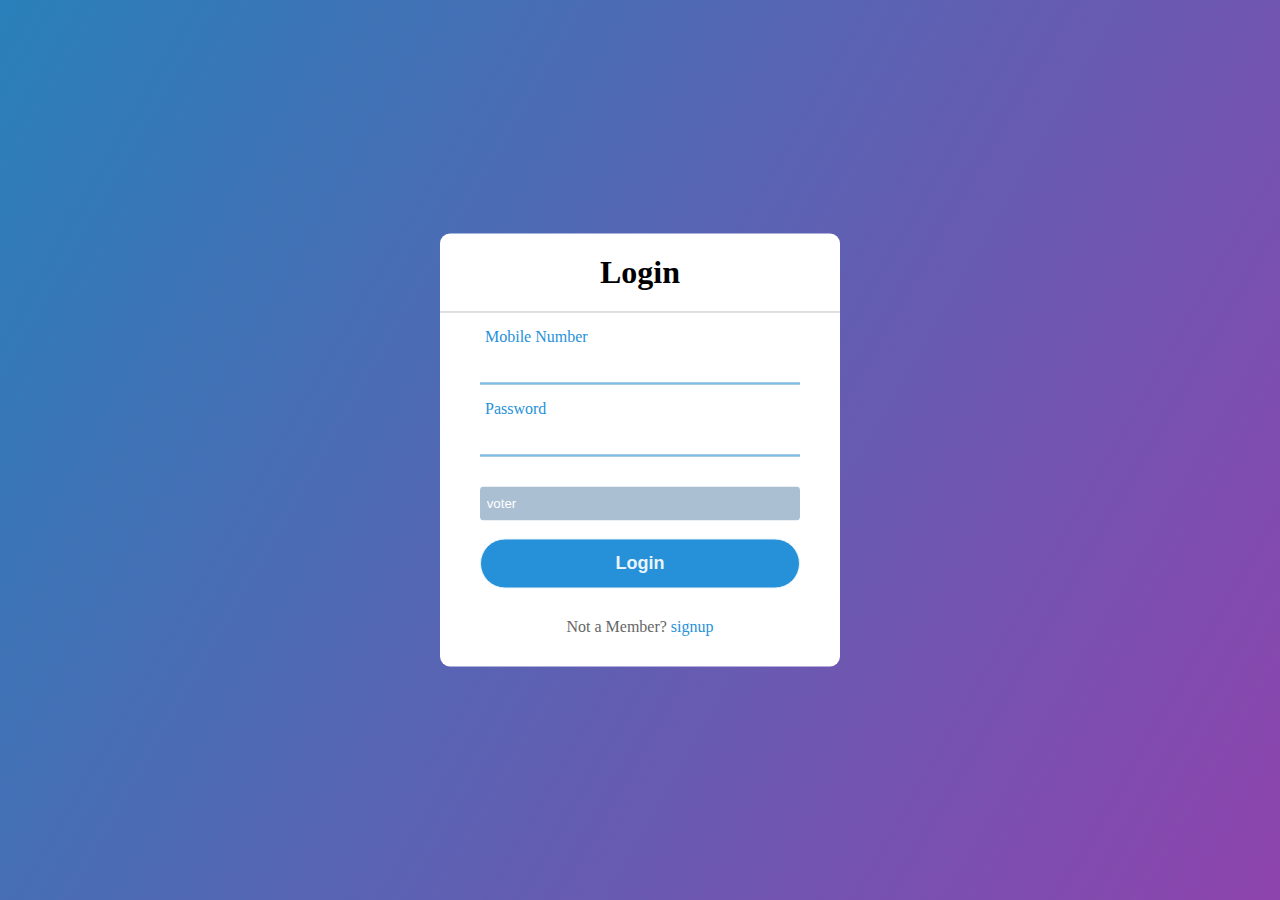
<file: index.html>
<html>
    <head>
        <title>Online voting system</title>
    </head>
        <body>
            <div class="center">
            <h1>Login</h1>
            <form action="api/login.php" method="POST">
                <div class="txt_field"><input type="number" name="mobile"><span></span><label>Mobile Number</label><br></div>
                <div class="txt_field"><input type="password" name="password"><span></span><label>Password</label><br></div> 
                <div class="select">             
                <select name="role" id="role">
                    <option value="1"><b><h2>voter</h2></b></option>
                    <option value="2"><b><h2>Candidate</b></h2></option>
                </select></div>
                <br><input name="loginbtn" type="submit" value="Login"></button><br>
                <div class="signup_link">
                Not a Member? <a href="http://localhost/mmproject/routes/register.html"> signup</a>
            </div>
            </form>
        </div>
        </body>
</html>

<style type="text/css">
body{
	margin:0;
	padding: 0;
	font-family: montserrat;
	background: linear-gradient(120deg,#2980b9,#8e44ad);
	height:100vh;
	overflow:hidden;
    display: flex;
    flex-direction: column;
    justify-content: center;
    align-items: center;
}
select{
    -webkit-appearance: none;
    -moz-appearance: none;
    -ms-appearance: none;
    appearance: none;
    outline: 0;
    box-shadow: none;
    border: 0!important;
    background: #abbfd3;
    background-image: none;
}
select::-ms-expand{
    display: none;
}
.select{
    position: relative;
    display: flex;
    width: 20em;
    height: 2.1em;
    line-height: 3;
    background: #5c6664;
    overflow: hidden;
    border-radius: .25em;
}
select{
    flex: 1;
    padding: 0 .5em;
    color: #fff;
    cursor: pointer;
}
.center{
	position: absolute;
	top:50%;
	left: 50%;
	transform: translate(-50%,-50%);
	width:400px;
	background:white;
	border-radius:10px;

}
.center h1{
	text-align: center;
	padding:0 0 20px 0;
	border-bottom: 1px solid silver;

}
.center form{
	padding:0 40px;
	box-sizing: border-box;

}
form .txt_field{
	position: relative;
	border-bottom: 2px solid #adadad;
	margin: 30px 0;
}
.txt_field input{
	width: 100%;
	padding: 0 5px;
	height: 40px;
	font-size: 16px;
	border: none;
	background: none;
	outline: none;
}

.txt_field label{
	position: absolute;
	top: 50%;
	left: 5px;
	color:#adadad;
	transform: translateY(-50%);
	font-size: 16px;
	pointer-events: none;
	transition: .5s;
}
.txt_field span::before{
	content:'';
	position:absolute;
	top:40px;
	left: 0;
	width:0%;
	height:2px;
	background:hsl(204, 74%, 70%);
	transition: .5s;
}
.txt_field input:focus ~ label,
.txt_field input:valid ~ label{
	top: -5px;
	color:#2691d9;
}
.txt_field input:focus ~ span::before,
.txt_field input:valid ~ span::before{
	width:100%;


}
.role{
    content:'';
	position:absolute;
	top:40px;
	left: 0;
	width:0%;
	height:2px;
	background:#2691d9;
	transition: .5s;
}


.pass:hover{
	text-decoration: underline;
}
input[type="submit"]{
	width:100%;
	height: 50px;
	border: 1px solid;
	background: #2691d9;
	border-radius: 25px;
	font-size: 18px;
	color: #e9f4fb;
	font-weight: 700;
	cursor: :pointer;
	outline: none;
}
input[type="submit"]:hover{
	border-color:#2691d9;
	transition: .5s;
}
.signup_link{
	margin:30px 0;
	text-align: center;
	font-size:16px;
	color: #666666;  
}
.signup_link a{
	color:#2691d9;
	text-decoration: none;
}
.signup_link a:hover{
	text-decoration: underline;
}
.custom-select {
  position: relative;
  font-family: Arial;
}

</style>
</file>
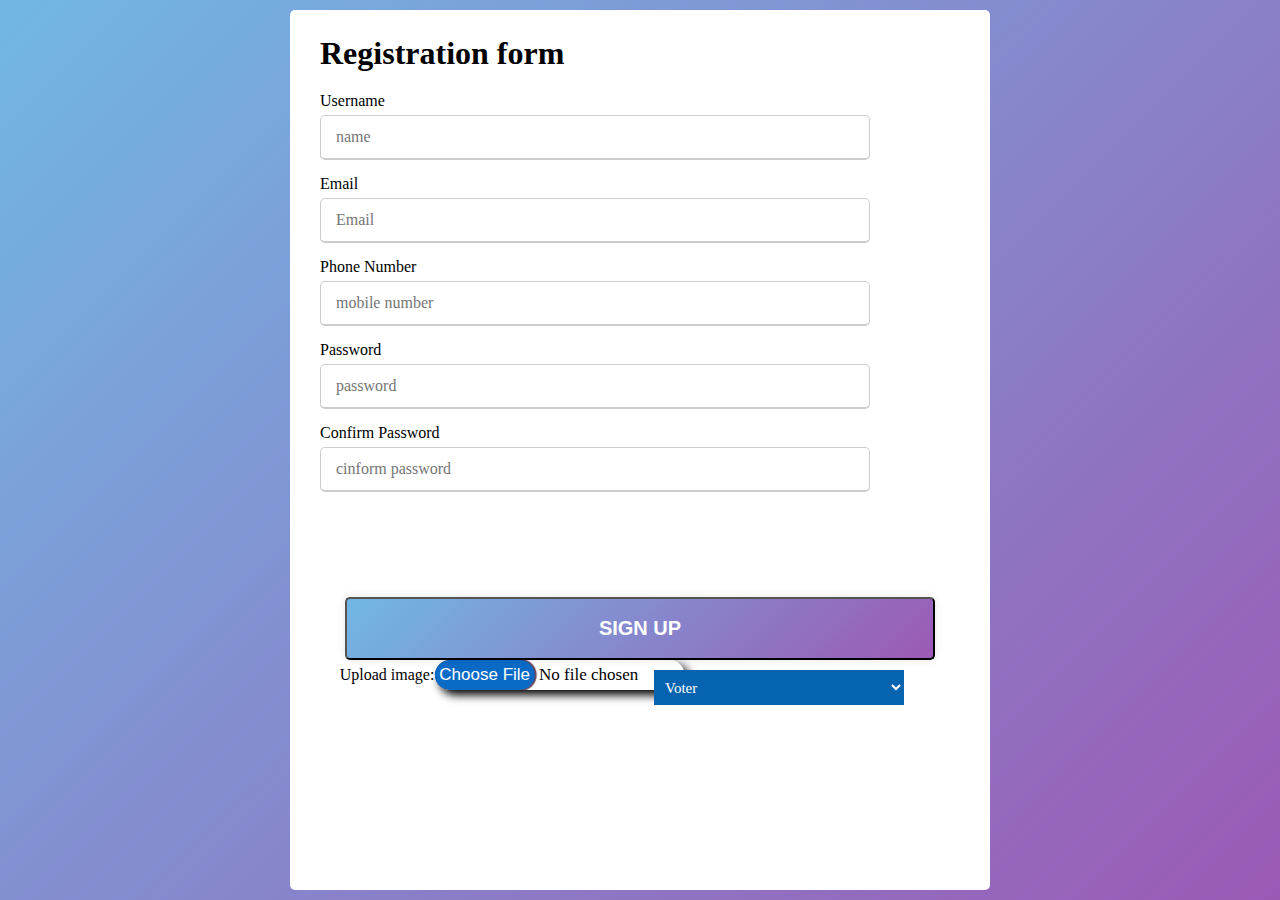
<file: routes/register.html>
<html lang="en">
    <head>
        <meta charset="UTF-8">
        <meta http-equiv="X-UA-Compatible" content="IE=edge">
        <meta name="viewport" content="width=device-width, initial-scale=1.0">
        <title>online voting system</title>
    </head>
    <body>
        <div class="container">
            <h1>Registration form</h1>
        <form action="../api/register.php" method="POST" enctype="multipart/form-data">
            <div class="user-details">
            <div class="input-box"><span class="details" size="90">Username</span><input type="text" name="name" required="Username required" placeholder="name"></div><br><br>
            <div class="input-box"><span class="details">Email</span><input type="email" name="email" pattern="^([a-zA-Z0-9_\-\.]+)@((\[[0-9]{1,3}\.[0-9]{1,3}\.[0-9]{1,3}\.)|(([a-zA-Z0-9\-]+\.)+))([a-zA-Z]{2,4}|[0-9]{1,3})(\]?)$" required="Email required" placeholder="Email"></div>
            <div class="input-box"><span class="details">Phone Number</span>           
            <input class="form-ac" type="text" name="mobile" placeholder="mobile number" minlength="10" maxlength="10" pattern="[7-9]{1}[0-9]{9}" required><br></div>
            <div class="input-box"><span class="details">Password</span><input type="password" name="password" required="Passwored required" placeholder="password"></div><br>
            <div class="input-box"><span class="details">Confirm Password</span><input type="password" name="cpassword" required="Password must need to confirmed" placeholder="cinform password"><br></div>
            <div class="file">Upload image:<input type="file" name="photo" required="You have to select your profile photo" class="upload-box"><br></div>
            <div class="box">
            <select name="role">
                <option value="1">Voter</option>
                <option value="2">Candidate</option>
            </select></div>
            <div class="button">
            <input type="submit" value="Sign up" class="btn"><br>
            </div>
        </form>
        </div>

        
    </body>
</html>
<style>
    *{
	margin: 0;
	padding: 0;
	box-sizing: border-box;
	font-family: montserrat;
}
body{
	display: flex;
	height: 100vh;
	justify-content: center;
	align-items: center;
	padding: 10px;
	background: linear-gradient(135deg, #71b7e6, #9b59b6);
}
.file{
    top: 75%;
    left: 40%;
    transform:translate(-50%,-50%);
    position: absolute;
}
.box{
    position: absolute;
    top: 80%;
    left: 55%;
    transform: translate(-50px,-50px);
}
.box select{
    background: #0563af;
    color: #fff;
    padding: 7px;
    width: 250px;
    height: 35px;
    border: none;
    font-size: 15px;
    box-shadow: 0 5px;
}
.upload-box{
    font-size: 17px;
    background: white;
    border-radius: 20px;
    box-shadow: 5px 5px 10px black;
    width: 250px;
}
::-webkit-file-upload-button{
    color: white;
    background: #0a6bc7;
    padding: 5px;
    border: none;
    border-radius: 50px;
    box-shadow: 1px 0 1px 1px #6b4559;
    outline: none;
}
::-webkit-file-upload-button:hover{
    background: #8b0cd4;

}
.btn{
    position:relative;
    left:25px;
    right:52px;
    bottom:10px;
    top: 90px;
    font-family: "Roboto", sans-serif;
    font-size: 20px;
    font-weight: bold;
    background: linear-gradient(135deg, #71b7e6, #9b59b6);
    width: 590px;
    padding: 18px;
    text-align: center;
    text-decoration: none;
    text-transform: uppercase;
    color: #fff;
    border-radius: 5px;
    cursor: pointer;
    box-shadow: 0 0 10px rgba(0, 0, 0, 0.1);
    -webkit-transition-duration: 0.3s;
    transition-duration: 0.3s;
    -webkit-transition-property: box-shadow, transform;
    transition-property: box-shadow, transform;


}
.btn:hover, .btn:focus, .btn:active{
    box-shadow: 0 0 20px rgba(0, 0, 0, 0.5);
    -webkit-transform:: scale(1.1);
    transform: scale(1.1);
}
.container{
	max-width: 700px;
    height: 100%;
	width: 100%;
	background: #fff;
	padding: 25px 30px;
	border-radius: 5px;
}
.container .title{
	font-size: 23px;
	font-weight: 500;
	position: relative;
}
.container .title::before{
	content:'';
	position: absolute;
	left:0;
	bottom: 0;
	height: 3px;
	width:30px;
	background:linear-gradient(135deg, #71b7e6, #9b59b6);
}
.container form .user-details{
	display: flex;
	flex-wrap: wrap;
	justify-content: space-between;
	margin:20px 0 12px 0;
}
form .user-details .input-box{
	margin-bottom: 15px;
	width: 550px;
}
form .user-details .input-box .details{
	display: block;
	font-weight: 500;
	margin-bottom: 5px;
}

.user-details .input-box input{
	height: 45px;
	width: 100%;
	outline: none;
	border-radius: 5px;
	border: 1px solid #ccc;
	padding-left: 15px;
	font-size: 16px;
	border-bottom-width: 2px;
	transition: all 0.3s ease; 
}
.user-details .input-box input:focus,
.user-details .input-box input:valid{
	border-color: #9b59b6;
}
form .gender-details .gender-title{
	font-size: 20px;
	font-weight: 500;
}
form .gender-details .category{
	display: flex;
	width:80%;
	margin:14px 0;
	justify-content: space-between; 
}
.gender-details .category label{
	display: flex;
	align-items: center;

}
.gender-details .category .dot{
	height: 18px;
	width: 18px;
	background: #d9d9d9;
	border-radius: 50%;
	margin-right: 10px;
	border: 5px solid transparent;
	transition: all 0.3s ease;
}
#dot-1:checked ~ .category label .one,
#dot-2:checked ~ .category label .two,
#dot-3:checked ~ .category label .three{
	border-color: #d9d9d9;
	background: #9b59b6;
}
form input[type="radio"]{
	display: none;
}
@media (max-width: 584px){
	.container{
	max-width: 100%;
}
form .user-details .input-box{
	margin-bottom: 15px;
	width: 100%;
}
form .gender-details .category{
	width:100%;
}
.container form .user-details{
	max-height: 300px;
	overflow-y: scroll;
}
.user-details::-webkit-scrollbar{
	width: 0;
 }
    
</style>
</file>
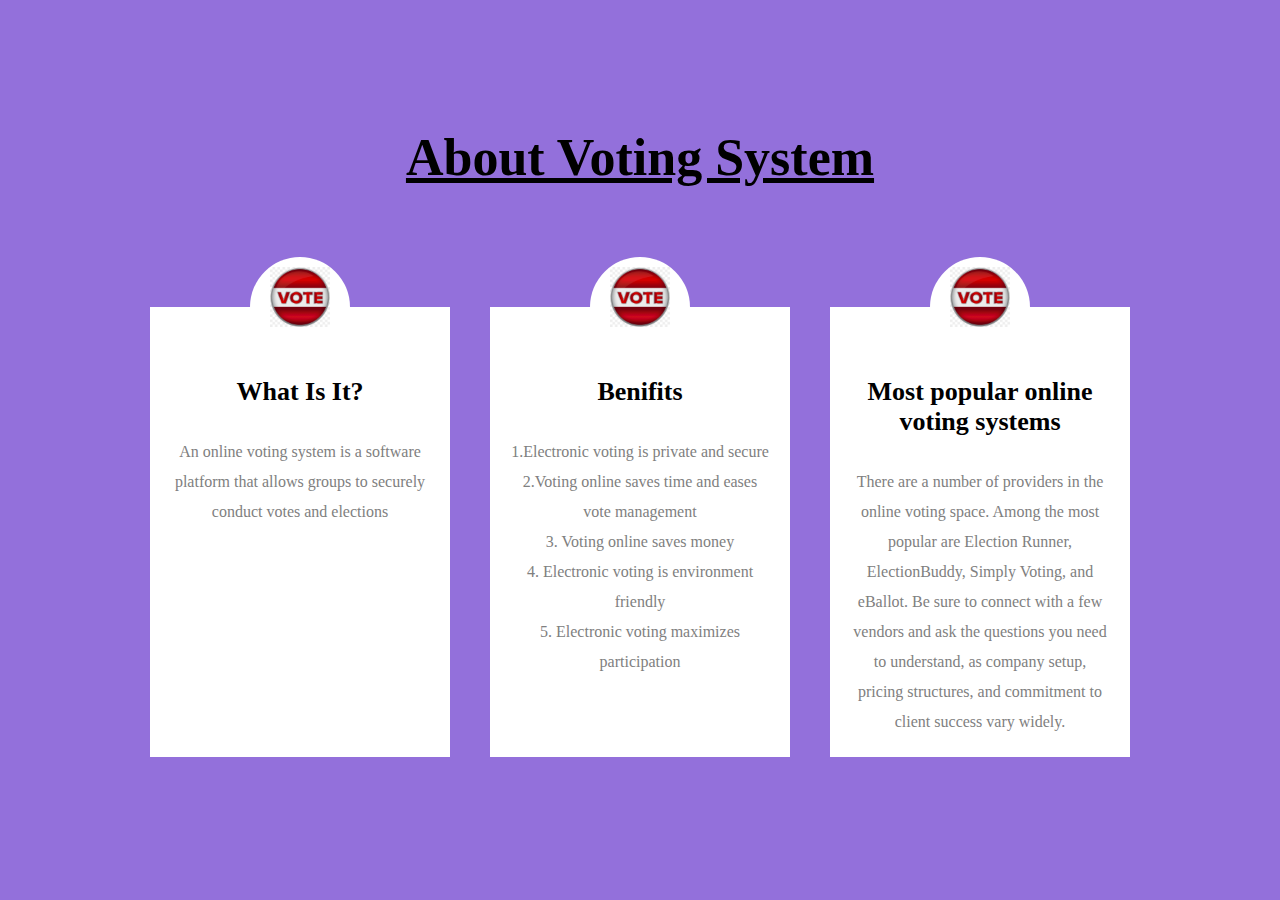
<file: routes/voting system/about.html>
<!DOCTYPE html>
<html>
<head>
	<meta charset="utf-8">
	<title>about form</title>
	<link rel="stylesheet"  href="ab.css">
</head>
<body>
	<div class="wrapper">
		<h1>About Voting System</h1>
		<div class="team">
			
			<div class="team_member">
				<div class="team_img">
					<img src="png-transparent-voting-voter-registration.png" alt="team_member_image">
				</div>
				<h3>What Is It?</h3><br>
				<p>An online voting system is a software platform that allows groups to securely conduct votes and elections</p>
			</div>
				<div class="team_member">
					<div class="team_img">
					<img src="png-transparent-voting-voter-registration.png" alt="team_member_image">
				</div>
				<h3>Benifits</h3><br>
				<p>1.Electronic voting is private and secure<br>
				   2.Voting online saves time and eases vote management<br>
			       3. Voting online saves money<br>
			       4. Electronic voting is environment friendly<br>
                   5. Electronic voting maximizes participation</p>
			</div>
					<div class="team_member">
						<div class="team_img">
					<img src="png-transparent-voting-voter-registration.png" alt="team_member_image">
				</div>
						<h3>Most popular online voting systems</h3><br>
<p>There are a number of providers in the online voting space. Among the most popular are Election Runner, ElectionBuddy, Simply Voting, and eBallot.

Be sure to connect with a few vendors and ask the questions you need to understand, as company setup, pricing structures, and commitment to client success vary widely.</p>
						
					</div>
				
			
		</div>
	</div>

</body>
</html>
</file>
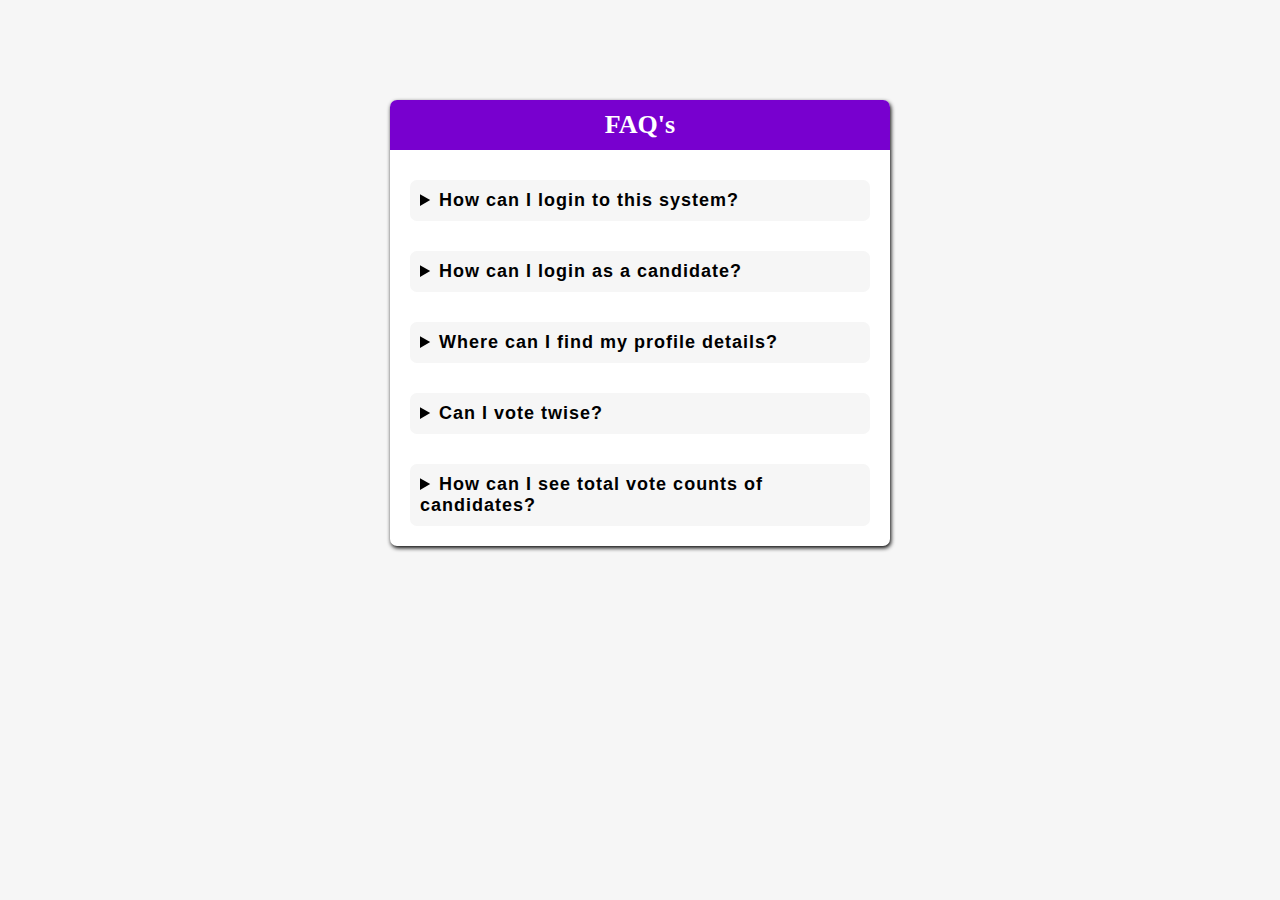
<file: routes/voting system/faq.html>
<!DOCTYPE html>
<html>
<head>
	<meta charset="utf-8">
	<title>faq form</title>
	<link rel="stylesheet"  href="f.css">
</head>
<body>
	<div class="box">
		<p class="heading">FAQ's</p>
		<div class="faqs">
			<details>
				<summary>How can I login to this system?</summary>
				<p class="text">If you are a already member of this system you simply enter your mobile number and password in the login form, otherwise you need to click on signup button and enter all the details as per the instructions.</p>
			</details>
			<details>
				<summary>How can I login as a candidate?</summary>
				<p class="text">For login as a candidate you have to select the candidate option in the login form</p>
			</details>
			<details>
				<summary>Where can I find my profile details?</summary>
				<p class="text">You will find it on the left corner of the dashboard</p>
			</details>
			<details>
				<summary>Can I vote twise?</summary>
				<p class="text">No, you cannont have that rights to vote two times you have only one chance to vote your favrouite candidate</p>
			</details>
			<details>
				<summary>How can I see total vote counts of candidates?</summary>
				<p class="text">This is the transparent voting system and you will see it easily in the candidates list.</p>
				</deatils>


		</div>
	</div>

</body>
</html>
</file>
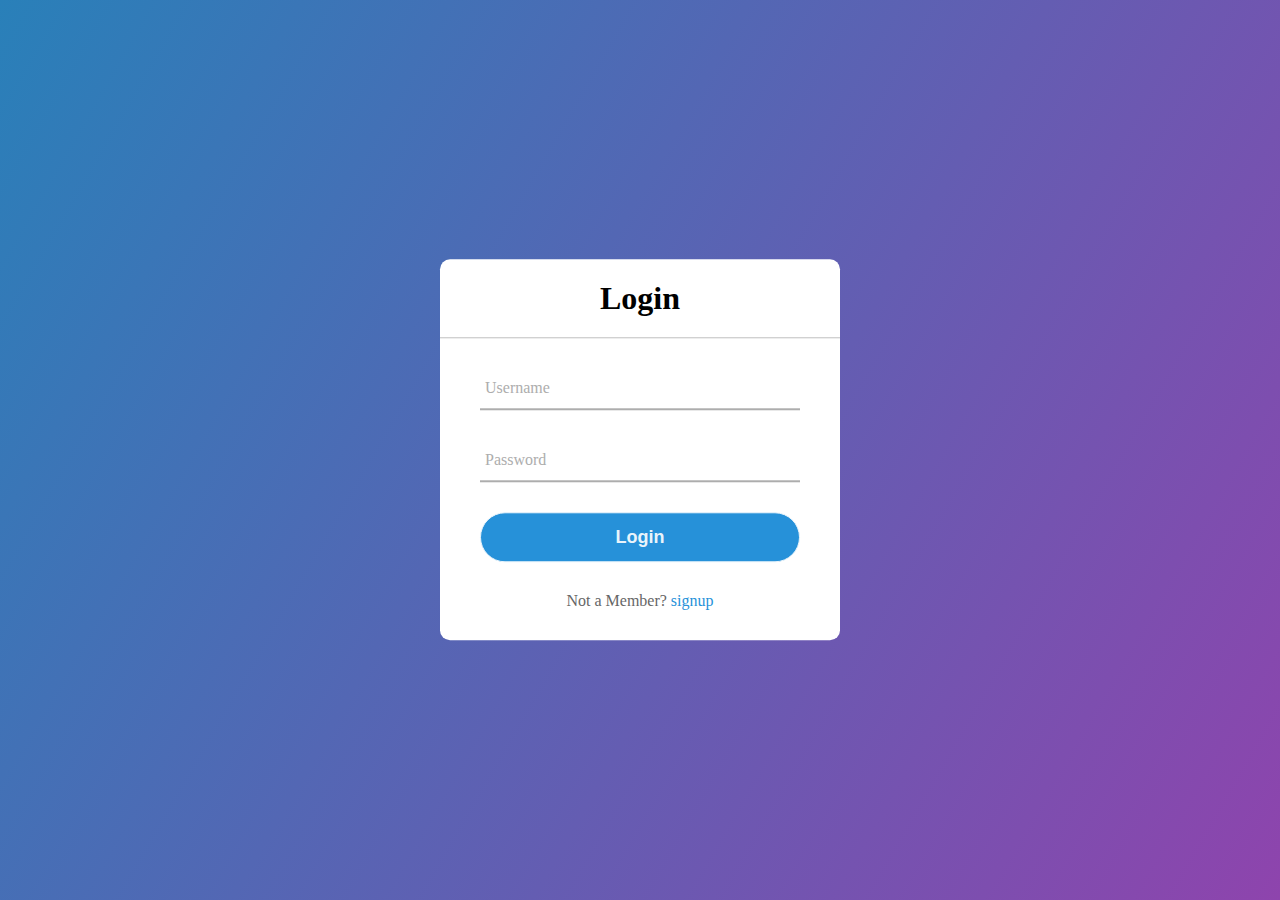
<file: routes/voting system/login.html>
<!DOCTYPE html>
<html>
<head>
	<meta charset="utf-8">
	<title>login page</title>
	<link rel="stylesheet"  href="log.css">
</head>
<body>
	<div class="center">
		<h1>Login</h1>
		<form method="post">
			<div class="txt_field">
				<input type="text" required>
				<span></span>
				<label>Username</label>
			</div>
			<div class="txt_field">
				<input type="password" required>
				<span></span>
				<label>Password</label>
				</div>
			
			<input type="submit" value="Login">
			<div class="signup_link">
				Not a Member? <a href="register.html"> signup</a>
			</div>
		

		</form>
	</div>


</body>
</html>
</file>
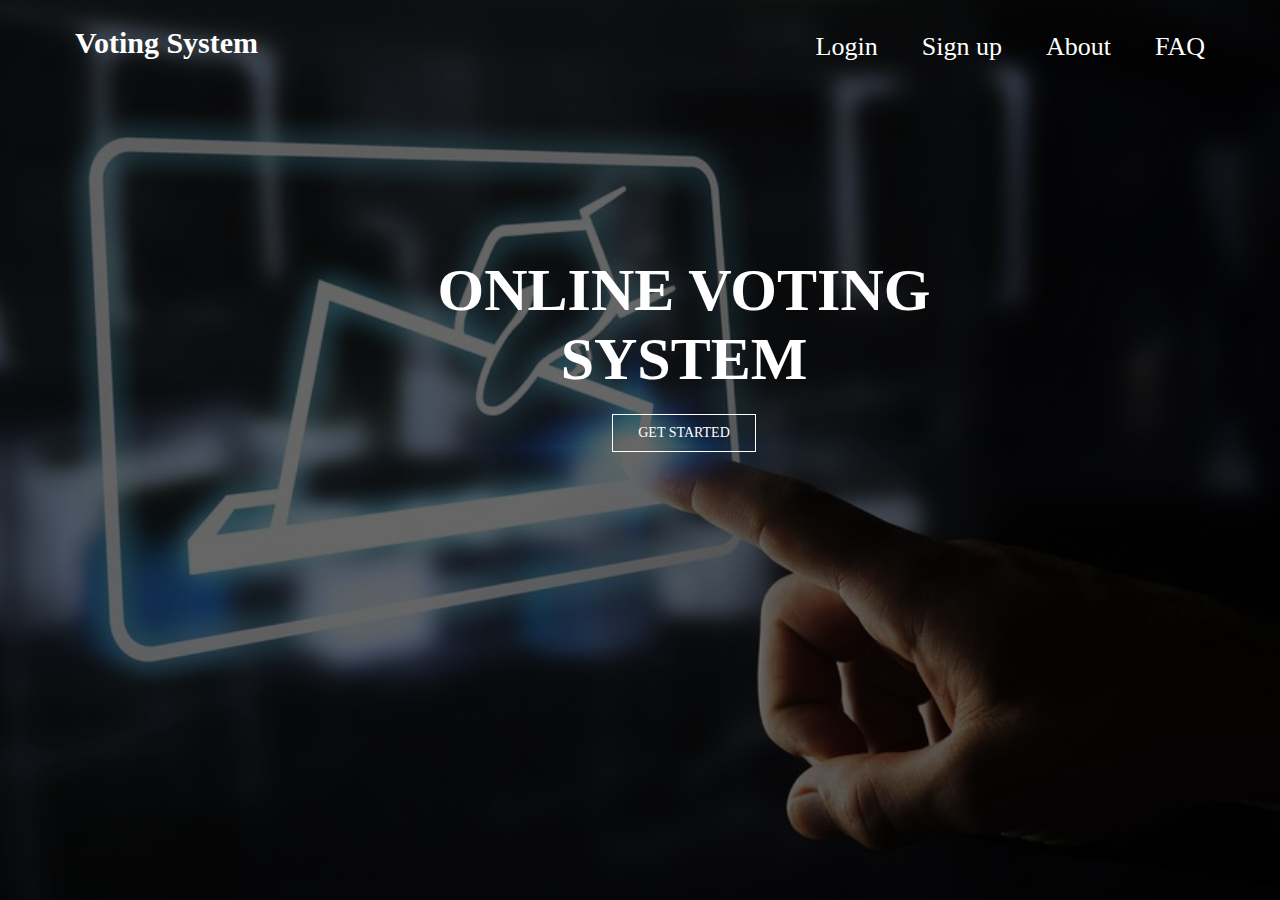
<file: routes/voting system/r1.html>
<!DOCTYPE html>
<html>
<head>
	<meta charset="utf-8">
	<title>front end</title>
	<link rel="stylesheet" type="text/css" href="r4.css">
</head>
<body>
	<header>
		<div class="wrapper">
           <div class="logo">
         <a href="#">Voting  System</a> 
           
           </div>

         <ul class="nav-area">
         	<li><a href="http://localhost/mmproject/">Login</a></li>
				<li><a href="http://localhost/mmproject/routes/register.html">Sign up</a></li>
				<li><a href="about.html">About</a></li>
				<li><a href="faq.html">FAQ</a></li>
         	
         </ul>

		</div>
		<div class="welcome-text">
			<h1>Online Voting System</h1>
			<a href="http://localhost/mmproject/">get started</a>
		</div>

	</header>

</body>
</html>
</file>
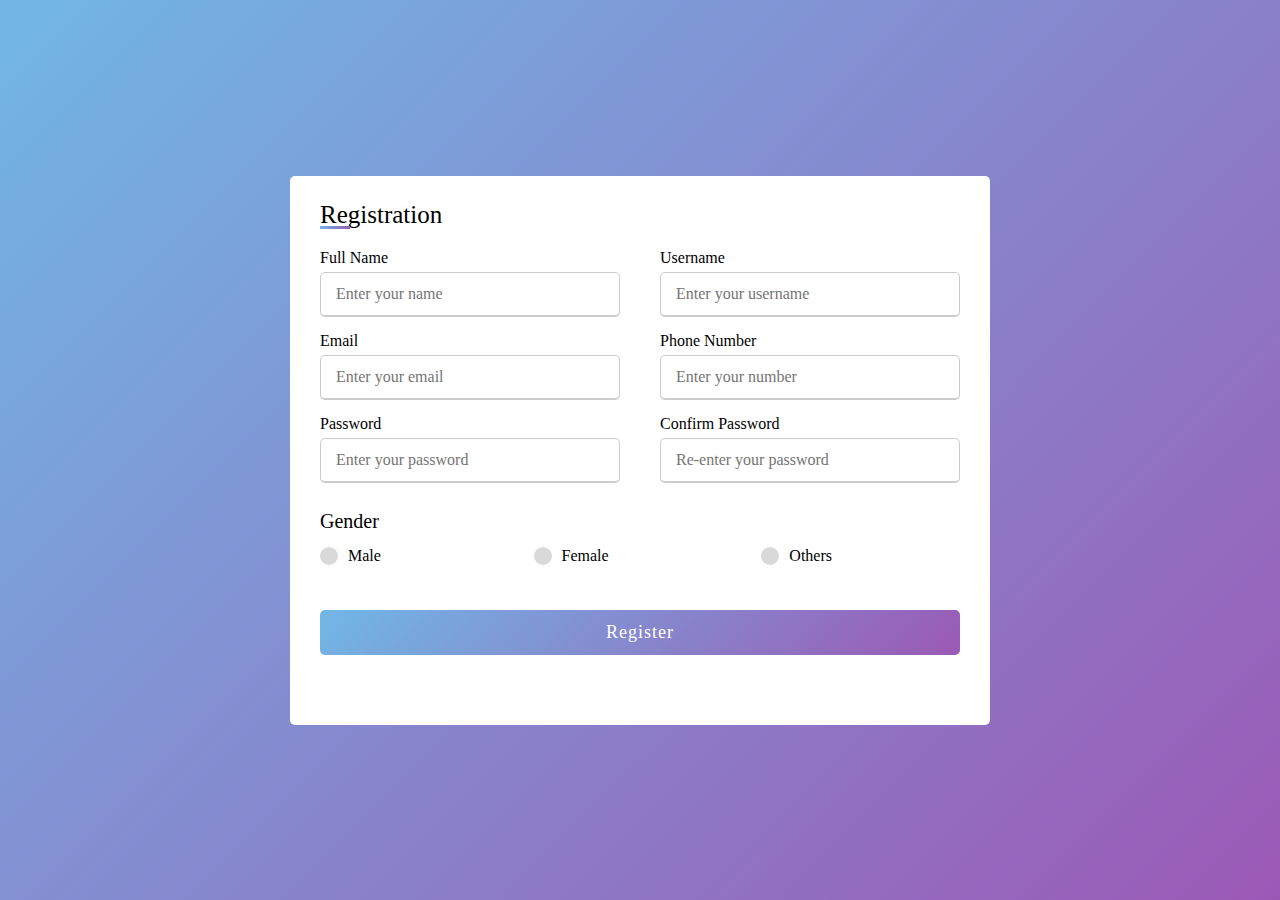
<file: routes/voting system/register.html>
<!DOCTYPE html>
<html lang="en" dir="ltr">
<head>
	<meta charset="utf-8">
	<title>register page</title>
	<link rel="stylesheet"  href="reg.css">
	<meta name="viewport" content="width=device-width, initial-scale=1.0">
</head>
<body>
	<div class="container">
		<div class="title">Registration</div>
		<form action="#">
			<div class="user-details">
				<div class="input-box"> 
					<span class="details">Full Name</span>
					<input type="text" placeholder="Enter your name" required>
				</div>
				<div class="input-box"> 
					<span class="details">Username</span>
					<input type="text" placeholder="Enter your username" required>
				</div>
				<div class="input-box"> 
					<span class="details">Email</span>
					<input type="text" placeholder="Enter your email" required>
				</div>
				<div class="input-box"> 
					<span class="details">Phone Number</span>
					<input type="text" placeholder="Enter your number" required>
				</div>
				<div class="input-box"> 
					<span class="details">Password</span>
					<input type="password" placeholder="Enter your password" required>
				</div>
				<div class="input-box"> 
					<span class="details">Confirm Password</span>
					<input type="password" placeholder="Re-enter your password" required>
				</div>
			</div>
			<div class="gender-details">
				<input type="radio" name="gender" id="dot-1">
								<input type="radio" name="gender" id="dot-2">
												<input type="radio" name="gender" id="dot-3">
				<span class="gender-title">Gender</span>
			
			<div class="category">
				<label for="dot-1">
					<span class="dot one"></span>
					<span class="gender">Male</span>
				</label>
				<label for="dot-2">
					<span class="dot two"></span>
					<span class="gender">Female</span>
				</label>
				<label for="dot-3">
					<span class="dot three"></span>
					<span class="gender">Others</span>
				</label>
			</div>
		</div>
		<div class="button">
			<input type="submit" value="Register">
		</div>
		</form>
	</div>
</body>
</html>
</file>
<file: routes/voting system/ab.css>
*{
	margin:0;
	padding: 0;
	box-sizing: border-box;
}
body{
	background: #9370db;
	font-family: poppins;
}
.wrapper{
	margin-top: 10%;
}
.wrapper h1{
	font-family: montserrat;
	font-size: 52px;
	margin-bottom: 70px;
	text-align: center;
	text-decoration-line: underline;
}
.team{
	display: flex;
	text-align: center;
	width: auto;
	justify-content: center;
}
.team .team_member{
	background: #fff;
	margin: 20px;
	margin-top:50px;
	width:300px;
	padding: 20px;
	line-height: 30px;
	color: grey;
	position: relative;
}
.team .team_member h3{
	color: black;
	font-size: 26px;
	margin-top: 50px;
}
.team .team_member .team_img{
	width: 100px;
	height: 100px;
	border-radius: 60%;
	position: absolute;
	top: -50px;
	left: 50%;
	transform: translateX(-50%);
	background: #fff;
	

}
.team .team_member .team_img img{
	width: 80px;
	height: 80px;
	padding: 10px;
}
</file>
<file: routes/voting system/f.css>
body{
	background: #f6f6f6;

}
.box{
	width: 500px;

	margin:100px auto;
	background: #fff;
	border-radius: 7px;
	box-shadow: 1px 2px 4px rgba(0,0,0,3)
}
.box .heading{
	background: #7800cf;
	border-radius: 7px 7px 0px 0px;
	padding: 10px;
	color: #fff;
	text-align: center;
	font-family: georgia,serif;
	font-size: 26px;
	font-weight: bold;
}
.faqs{
	padding: 0px 20px 20px;
}
-webkit-details-marker{
	float: right;
	margin-top: 3px;
	
}
details{
	background: #f6f6f6;
	padding: 10px;
	border-radius: 7px;
	margin-top: 30px;
	font-family: "gill sans",sans-serif;
	font-size: 18px;
	letter-spacing: 1px;
	font-weight: bold;

}
details p{
	font-size: 16px;
	margin-top: 30px;
	color: grey;
	font-family: georgia,serif;
}

details summary{
	outline: none;

}
</file>
<file: routes/voting system/log.css>
body{
	margin:0;
	padding: 0;
	font-family: montserrat;
	background: linear-gradient(120deg,#2980b9,#8e44ad);
	height:100vh;
	overflow:hidden;
}
.center{
	position: absolute;
	top:50%;
	left: 50%;
	transform: translate(-50%,-50%);
	width:400px;
	background:white;
	border-radius:10px;

}
.center h1{
	text-align: center;
	padding:0 0 20px 0;
	border-bottom: 1px solid silver;

}
.center form{
	padding:0 40px;
	box-sizing: border-box;

}
form .txt_field{
	position: relative;
	border-bottom: 2px solid #adadad;
	margin: 30px 0;
}
.txt_field input{
	width: 100%;
	padding: 0 5px;
	height: 40px;
	font-size: 16px;
	border: none;
	background: none;
	outline: none;
}

.txt_field label{
	position: absolute;
	top: 50%;
	left: 5px;
	color:#adadad;
	transform: translateY(-50%);
	font-size: 16px;
	pointer-events: none;
	transition: .5s;
}
.txt_field span::before{
	content:'';
	position:absolute;
	top:40px;
	left: 0;
	width:0%;
	height:2px;
	background:#2691d9;
	transition: .5s;
}
.txt_field input:focus ~ label,
.txt_field input:valid ~ label{
	top: -5px;
	color:#2691d9;
}
.txt_field input:focus ~ span::before,
.txt_field input:valid ~ span::before{
	width:100%;

}


.pass:hover{
	text-decoration: underline;
}
input[type="submit"]{
	width:100%;
	height: 50px;
	border: 1px solid;
	background: #2691d9;
	border-radius: 25px;
	font-size: 18px;
	color: #e9f4fb;
	font-weight: 700;
	cursor: :pointer;
	outline: none;
}
input[type="submit"]:hover{
	border-color:#2691d9;
	transition: .5s;
}
.signup_link{
	margin:30px 0;
	text-align: center;
	font-size:16px;
	color: #666666;  
}
.signup_link a{
	color:#2691d9;
	text-decoration: none;
}
.signup_link a:hover{
	text-decoration: underline;
}
</file>
<file: routes/voting system/r4.css>
*{
	margin: 0;
	padding: 0;

}
.wrapper{
	width: 1170px;
	margin: auto;;

}
header{
	background:linear-gradient(rgba(0,0,0,0.6),rgba(0,0,0,0.6)),url(okimage.jpg);
	height: 100vh;
	-webkit-background-size:cover;
	background-size: cover;
	background-position: center center;
	position: relative;

}
.nav-area{
	float: right;
	list-style: none;
	margin-top: 32px;

}
.nav-area li{
	display: inline-block;
}
.nav-area li a{
	color: #fff;
	text-decoration: none;
	padding: 5px 20px;
	font-family: poppins;
	font-size: 26px;
}
.nav-area li a:hover{
	background: #fff;
	color:#333;
}
.logo{
	float: left;
	list-style: none;
	margin-top: 26px;
}
.logo a{
	color: #fff;
	text-decoration: none;
	padding: 5px 20px;
	font-family: poppins;
	font-size:  30px;
	margin-top: 26px;
	font-weight: bold;
 }

.welcome-text{
	position: absolute;
	width: 600px;
	height: 300px;
	margin:20% 30%;
	text-align: center;
	
}
.welcome-text h1{
	text-align: center;
	color: #fff;
	font-family: poppins;
	text-transform: uppercase;
	font-size: 60px;
	
}
.welcome-text a{
	border: 1px solid #fff;
	padding: 10px 25px;
	text-decoration: none;
	text-transform: uppercase;
	font-size: 14px;
	margin-top: 20px;
	display: inline-block;
	color: #fff;
}
.welcome-text a:hover{
	background: #fff;
	color: #333;
}
</file>
<file: routes/voting system/reg.css>
*{
	margin: 0;
	padding: 0;
	box-sizing: border-box;
	font-family: montserrat;
}
body{
	display: flex;
	height: 100vh;
	justify-content: center;
	align-items: center;
	padding: 10px;
	background: linear-gradient(135deg, #71b7e6, #9b59b6);
}
.container{
	max-width: 700px;
	width: 100%;
	background: #fff;
	padding: 25px 30px;
	border-radius: 5px;
}
.container .title{
	font-size: 25px;
	font-weight: 500;
	position: relative;
}
.container .title::before{
	content:'';
	position: absolute;
	left:0;
	bottom: 0;
	height: 3px;
	width:30px;
	background:linear-gradient(135deg, #71b7e6, #9b59b6);
}
.container form .user-details{
	display: flex;
	flex-wrap: wrap;
	justify-content: space-between;
	margin:20px 0 12px 0;
}
form .user-details .input-box{
	margin-bottom: 15px;
	width: calc(100% / 2 - 20px);
}
form .user-details .input-box .details{
	display: block;
	font-weight: 500;
	margin-bottom: 5px;
}

.user-details .input-box input{
	height: 45px;
	width: 100%;
	outline: none;
	border-radius: 5px;
	border: 1px solid #ccc;
	padding-left: 15px;
	font-size: 16px;
	border-bottom-width: 2px;
	transition: all 0.3s ease; 
}
.user-details .input-box input:focus,
.user-details .input-box input:valid{
	border-color: #9b59b6;
}
form .gender-details .gender-title{
	font-size: 20px;
	font-weight: 500;
}
form .gender-details .category{
	display: flex;
	width:80%;
	margin:14px 0;
	justify-content: space-between; 
}
.gender-details .category label{
	display: flex;
	align-items: center;

}
.gender-details .category .dot{
	height: 18px;
	width: 18px;
	background: #d9d9d9;
	border-radius: 50%;
	margin-right: 10px;
	border: 5px solid transparent;
	transition: all 0.3s ease;
}
#dot-1:checked ~ .category label .one,
#dot-2:checked ~ .category label .two,
#dot-3:checked ~ .category label .three{
	border-color: #d9d9d9;
	background: #9b59b6;
}
form input[type="radio"]{
	display: none;
}
form .button{
	height:45px;
	margin:45px 0;
}
form .button input{	
	height: 100%;
	width:100%;
	outline:none;
	color:#fff;
	border:none;
	font-size: 18px;
	font-weight: 500;
	border-radius: 5px;
	letter-spacing: 1px;
	background:linear-gradient(135deg, #71b7e6, #9b59b6);
}
form .button input:hover{
	background:linear-gradient(-135deg, #71b7e6, #9b59b6);
}
@media (max-width: 584px){
	.container{
	max-width: 100%;
}
form .user-details .input-box{
	margin-bottom: 15px;
	width: 100%;
}
form .gender-details .category{
	width:100%;
}
.container form .user-details{
	max-height: 300px;
	overflow-y: scroll;
}
.user-details::-webkit-scrollbar{
	width: 0;
 }
</file>
